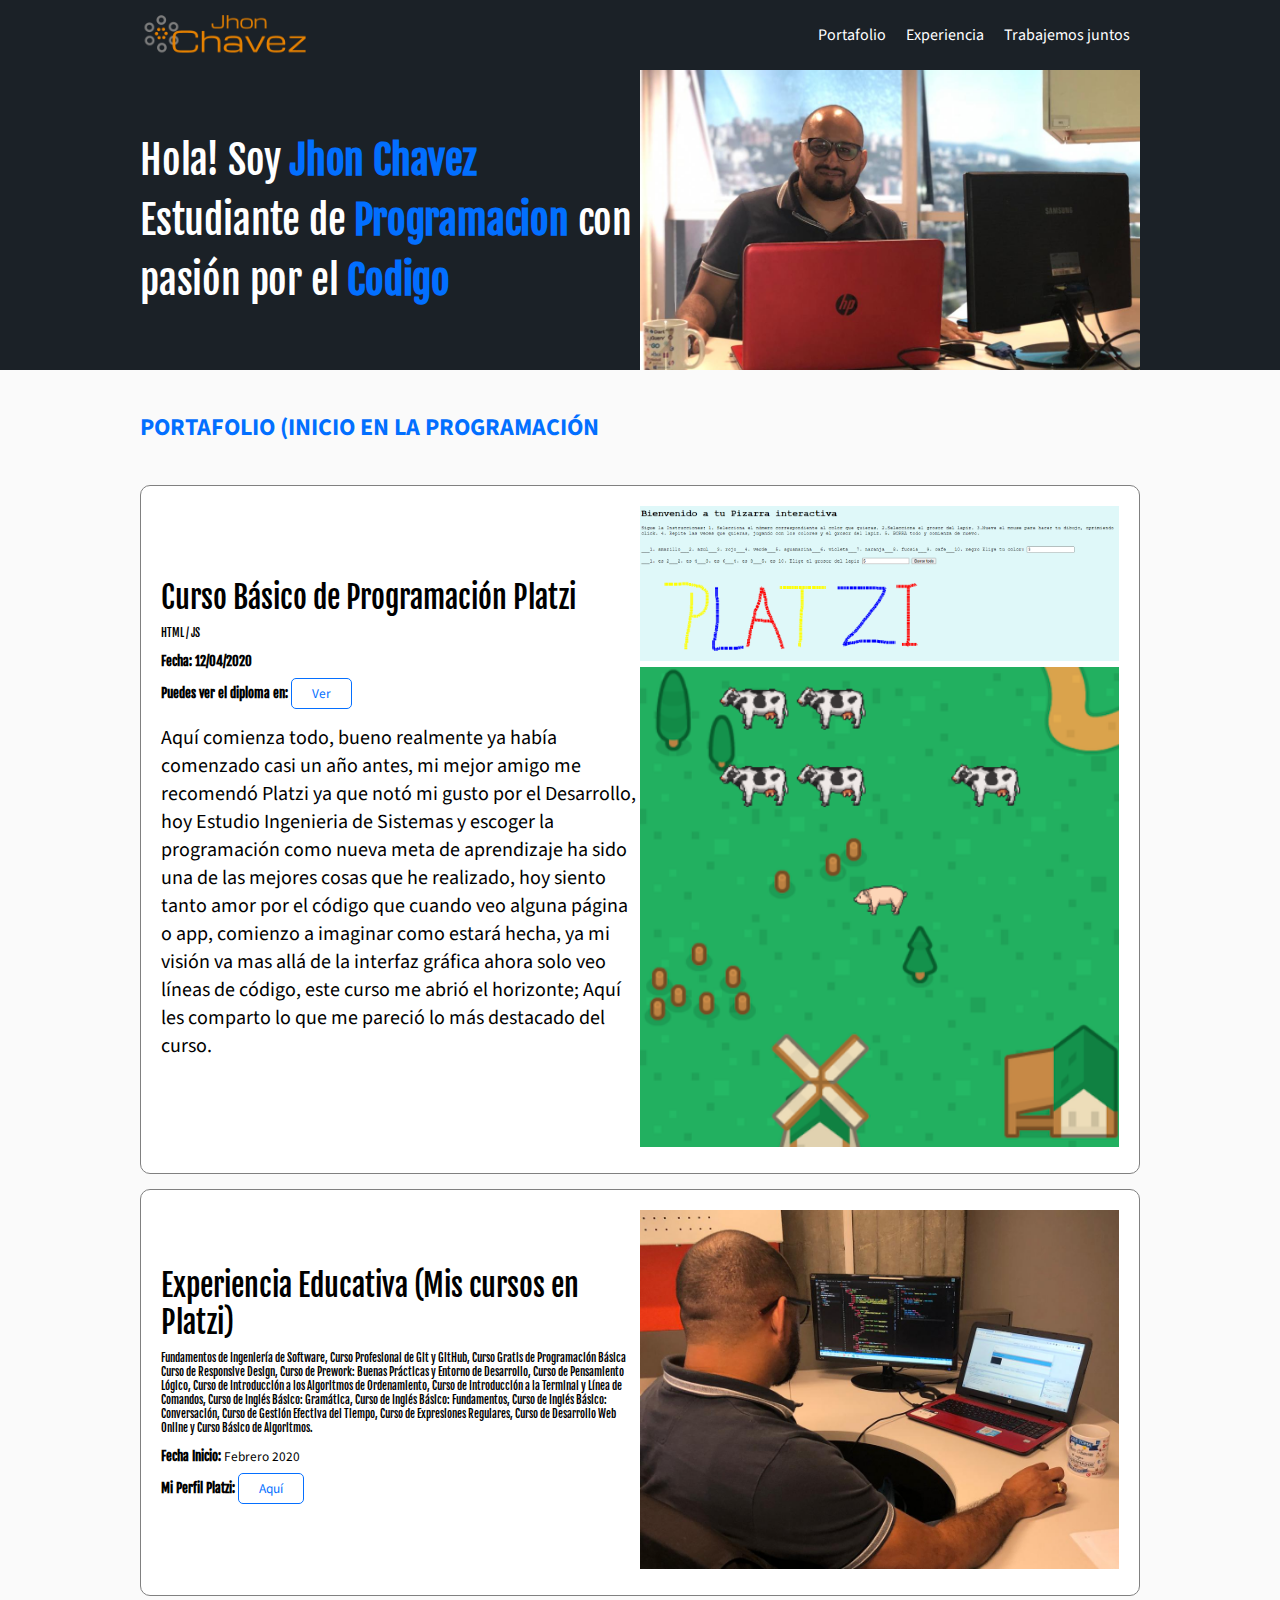
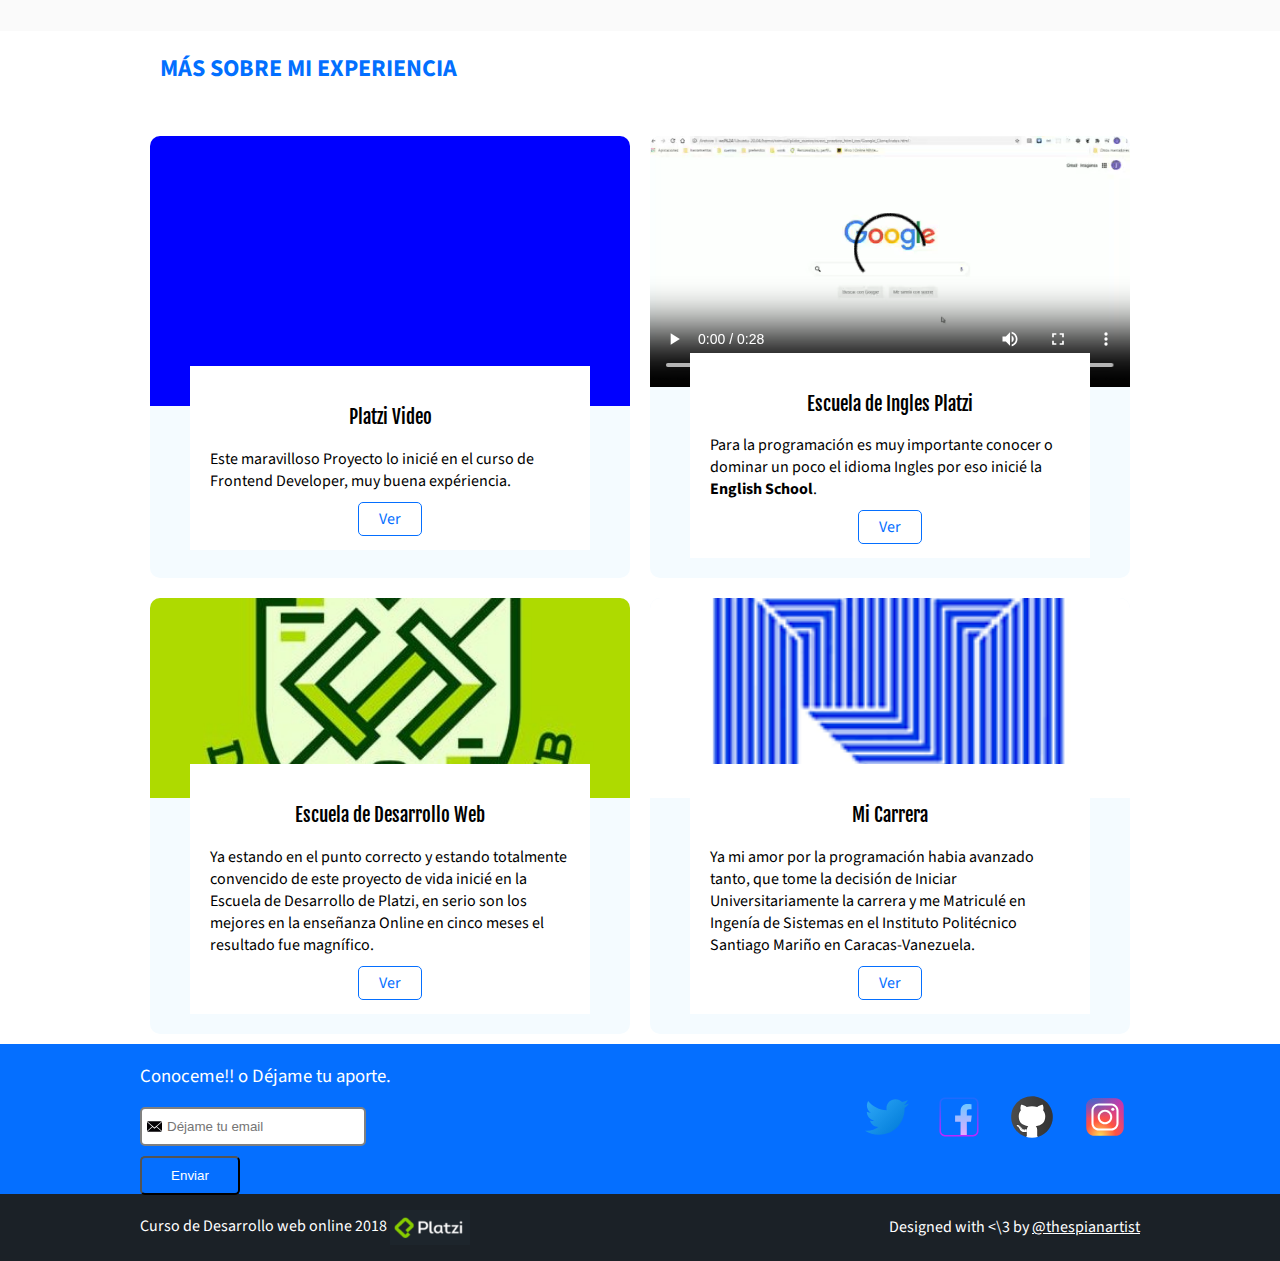
<file: web_site/index.html>
<!DOCTYPE html>
<html lang="es">
<head>
<meta charset="UTF-8" />
<title>Jhon Chavez</title>
<link rel="icon" type="image/png" href="images/favicon.png" />
<link href="https://fonts.googleapis.com/css?family=Fjalla+One|Source+Sans+Pro" rel="stylesheet">
<!-- <link rel="stylesheet" href="./assets/css/media.css" media="screen and (max-width:768px)"> -->
<link rel="stylesheet" href="./assets/css/estilos.css">
<!-- <style>
    @media screen and (max-width:768px) {
        body {
        border: 10px solid blue;
    }
</style> -->
<meta name="viewport"  content="width=device-width, initial-scale=1">  <!--width= device-width para que se adapte según la pantalla del dispositivo
initial-scale= 1 para indicar el escalado según el dispositivo -->
</head>
<body>
    <i class="icon-menu burger-button" id="burger-menu"></i>
<header class="header">
    <div class="container">
    <figure class="logo">
        <img src="./assets/image/logo.png" height="50" alt="Logo de jhon chavez" />
    </figure>
    <nav class="menu">
        <ol>
        <li>
            <a class="link" href="#portafolio">Portafolio</a>
        </li>
        <li>
            <a class="link" href="#eventos">Experiencia</a>
        </li>
        <li>
            <a class="link" href="#contacto">Trabajemos juntos</a>
        </li>
        </ol>
    </nav>
    </div>
</header>
<section class="hero">
    <div class="container">
    <h1>
        Hola! Soy <strong>Jhon Chavez</strong> <br/> Estudiante de <strong>Programacion</strong> con <br> pasión por el <strong>Codigo</strong>
    </h1>
    <img class="hero-image" src="./assets/image/hero.jpeg" width="500" height="300" alt="imagen principal del sitio"> 
    </div>
</section>
<section id="portafolio" class="portfolio">
    <div class="container">
    <h2>Portafolio (Inicio en la Programación</h2>
    <article class="project">
    <div class="project-details">
        <h3 class="project-title">Curso Básico de Programación Platzi</h3>  
        <h6 class="project-course">HTML / JS</h6>
        <p class="project-date"><small><strong>Fecha: 12/04/2020</strong></small></p>
        <p class="project-url"><small><strong>Puedes ver el diploma en:</strong> <a class="event-url" 
            href="https://platzi.com/@jhchavez/" target="_blank">Ver</a></small></p>
        <p class="project-description">Aquí comienza todo, bueno realmente ya había comenzado casi un año antes, mi mejor amigo
            me recomendó Platzi ya que notó mi gusto por el Desarrollo, hoy Estudio Ingenieria de Sistemas y escoger 
        la programación como nueva meta de aprendizaje ha sido una de las mejores cosas que he realizado, hoy siento tanto
    amor por el código que cuando veo alguna página o app, comienzo a imaginar como estará hecha, ya mi visión va mas allá
de la interfaz gráfica ahora solo veo líneas de código, este curso me abrió el horizonte; Aquí les comparto lo que me 
pareció lo más destacado del curso.</p>
    </div>
    <figure class="project-imageContainer">
        <img class="project-image" width="500" src="./assets/image/pizarra.PNG" alt="Img Pizarra">
        <img class="project-image" width="500" src="./assets/image/villa_platzi.PNG" alt="Img villa platzi">
    </figure>
    </article>
    <article class="project">
        <div class="project-details">
        <h3 class="project-title">Experiencia Educativa (Mis cursos en Platzi)</h3>
        <h6 class="project-course">Fundamentos de Ingeniería de Software, Curso Profesional de Git y GitHub, Curso Gratis de Programación Básica
            Curso de Responsive Design, Curso de Prework: Buenas Prácticas y Entorno de Desarrollo, Curso de Pensamiento Lógico,
            Curso de Introducción a los Algoritmos de Ordenamiento, Curso de Introducción a la Terminal y Línea de Comandos,
            Curso de Inglés Básico: Gramática, Curso de Inglés Básico: Fundamentos, Curso de Inglés Básico: Conversación,
            Curso de Gestión Efectiva del Tiempo, Curso de Expresiones Regulares, Curso de Desarrollo Web Online y Curso Básico de Algoritmos.</h6>
        <p class="project-date"><small><strong>Fecha Inicio:</strong> Febrero 2020</small></p>
        <p class="project-url"><small><strong>Mi Perfil Platzi:</strong> <a class="event-url" 
            href="https://platzi.com/@jhchavez/" target="_blank">Aquí</a></small></p>
        <p class="project-description"></p>
        </div>
        <figure class="project-imageContainer">
        <img class="project-image" width="500" src="./assets/image/Experiencia.jpeg" alt="img Experiencia">
        </figure>
    </article>
    </div>
</section>
<div class="container">
    <h2 class="event-list-title">Más sobre mi experiencia</h2>
</div>
<section id="eventos" class="event-list">
    <div class="container">
    <article class="event">
        <figure class="event-imageContainer">
            <div class="flexible-video">
                <iframe class="youtube-video" width="560" height="315" src="https://www.youtube.com/embed/2BQGVwgNJgU" frameborder="0" allow="accelerometer; autoplay; encrypted-media; gyroscope; picture-in-picture" allowfullscreen></iframe>
                </div>
        <!-- <img class="event-image" src="./assets/image/platzivideo.jpg" width="500" /> -->
        </figure>
        <div class="event-detail">
        <h3 class="event-title">Platzi Video</h3>
        <p class="event-description">Este maravilloso Proyecto lo inicié en el curso de Frontend Developer, muy buena 
            expériencia.</p>
        <a class="event-url" href="https://www.youtube.com/watch?v=2PzsMfJNFm0" target="_blank">Ver</a>
        </div>
    </article>
    <article class="event">
        <figure class="event-imageContainer">
        <!-- <img class="event-image" src="./assets/image/English school.jpg" width="500" /> -->
        <video class="html-video" src="./assets/videos/google_clone.mp4" width="720" height="376" controls></video>

        </figure>
        <div class="event-detail">
        <h3 class="event-title">Escuela de Ingles Platzi</h3>
        <p class="event-description">Para la programación es muy importante conocer o dominar un poco el idioma Ingles
            por eso inicié la <strong>English School</strong>.</p>
        <a class="event-url" href="https://platzi.com/idioma-ingles/" target="_blank">Ver</a>
        </div>
    </article>
    <article class="event">
        <figure class="event-imageContainer">
        <img class="event-image" src="./assets/image/Escuela_des.jpg" width="500" />
        </figure>
        <div class="event-detail">
        <h3 class="event-title">Escuela de Desarrollo Web</h3>
        <p class="event-description">Ya estando en el punto correcto y estando totalmente convencido de este proyecto de vida
            inicié en la Escuela de Desarrollo de Platzi, en serio son los mejores en la enseñanza Online
            en cinco meses el resultado fue magnífico.</p>
        <a class="event-url" href="https://www.youtube.com/watch?v=2PzsMfJNFm0" target="_blank">Ver</a>
        </div>
    </article>
    <article class="event">
        <figure class="event-imageContainer">
        <img class="event-image" src="./assets/image/psm.jpg" width="500" />
        </figure>
        <div class="event-detail">
        <h3 class="event-title">Mi Carrera</h3>
        <p class="event-description">Ya mi amor por la programación habia avanzado tanto, que tome la decisión 
            de Iniciar Universitariamente la carrera y me Matriculé en Ingenía de Sistemas
            en el Instituto Politécnico Santiago Mariño en Caracas-Vanezuela.</p>
        <a class="event-url" href="http://www.psmcaracas.edu.ve/" target="_blank">Ver</a>
        </div>
    </article>
    </div>
</section>
<section id="contacto" class="contact">
    <div class="container">
    <form action="/suscripcion/" class="form-email">
        <h3>Conoceme!! o Déjame tu aporte.</h3>
        <input type="text" placeholder="Déjame tu email" id="email">
        <button>Enviar</button>
    </form>
    <div class="social">
        <a href="https://twitter.com/ccs_code" target="_blank" class="social-link twitter"></a>
        <a href="https://www.facebook.com/CodeCcs" target="_blank" class="social-link facebook"></a>
        <a href="https://github.com/jhchavez?tab=repositories" target="_blank" class="social-link github"></a>
        <a href="https://www.instagram.com/code_ccs/?hl=es-la" target="_blank" class="social-link instagram"></a>
    </div>
    </div>
</section>
<footer class="footer">
    <div class="container">
    <div>
        <p>Curso de Desarrollo web online 2018 <img src="./assets/image/platzi.png" width="80" alt="platzi"></p>
    </div>
    <div>
        <p>
        Designed with <\3 by <a href="https://twitter.com/thespianartist">@thespianartist</a>
        </p>
    </div>
    </div>
</footer>
    <script>
    // console.log('Hola mundo');
    const ipad = window.matchMedia('screen and (max-width:767px)');
    const menu = document.querySelector('.menu');
    // console.log(menu);
    const burgerButton = document.querySelector('#burger-menu');
    // console.log(burgerButton);
    

    ipad.addListener(validation)

    function validation(event){
        if (event.matches) {
            burgerButton.addEventListener('click', hideShow)
        } else {
            burgerButton.removeEventListener('click', hideShow)
        }
    }

    function hideShow( ){
        if (menu.classList.contains('is-active')) {
            menu.classList.remove('is-active');
        } else {
            menu.classList.add('is-active');
        }
    }
    </script>
</body>
</html>
</file>
<file: web_site/assets/css/media.css>
body {
    border: 10px solid red;
}
</file>
<file: web_site/assets/css/estilos.css>
/* reglas
selectores
declaraciones
propiedades
valores */


/* seletor de etiqueta  header - section - article - nav */
/* header {
background: pink;
color: red
} */

/* selector descendente  */
/* body header div nav ol li a  */

/* selector de clase . */

/* .link */

/* selector de id # */
/* #portafolio */



/* gris oscuro = #1d252c */
/* gris claro = #626262 */
/* background gris = #1b2127 */
/* celeste = #026fff */

@font-face {
font-family: 'icomoon';
src:  url('../fonts/icomoon.eot');
src:  url('../fonts/icomoon.eot') format('embedded-opentype'),
    url('../fonts/icomoon.ttf') format('truetype'),
    url('../fonts/icomoon.woff') format('woff'),
    url('../fonts/icomoon.svg') format('svg');
font-weight: normal;
font-style: normal;
font-display: block;
}

[class^="icon-"], [class*=" icon-"] {
/* use !important to prevent issues with browser extensions that change fonts */
font-family: 'icomoon' !important;
speak: never;
font-style: normal;
font-weight: normal;
font-variant: normal;
text-transform: none;
line-height: 1;

/* Better Font Rendering =========== */
-webkit-font-smoothing: antialiased;
-moz-osx-font-smoothing: grayscale;
}

.icon-menu:before {
content: "\e9bd";
}

body {
font-family: 'Source Sans Pro', sans-serif;
margin: 0;
}

h1, 
h2,
h3,
h4,
h5,
h6{
font-family: 'Fjalla One', sans-serif;
font-weight: normal;
/* font-style: italic; */
}

h1 {
font-size: 40px;
line-height: 1.5;
letter-spacing: -.2px;
color: white;
margin: 0;
/* margin: 100px 150px 70px 30px; */
/* text-transform: uppercase; */
/* text-decoration: dashed; */
}
h1 strong {
color: #026fff;
}
h2 {
color: #026fff;
text-transform: uppercase;
font-family: 'Source Sans Pro', sans-serif;
font-weight: bold;
font-size: 24px;
margin-bottom: 40px;
}

.hero {
height: 300px;
/* background-image: url('../images/hero.jpg'); */
background-color: #1b2127;
/* background-size: 500px 300px; */
/* background-repeat: no-repeat; */
/* background-position-x: right; */
display: flex;
align-items: center;
justify-content: space-between;
flex-wrap: wrap;
}

.hero-image{
object-fit: cover;
}


.portfolio {
background: #fafafa;
padding: 20px;
/* background: red; */
}

.project {
/* border-top: 10px solid red;
border-right: 10px solid green;
border-left: 10px solid orange;
border-bottom: 10px solid pink; */
/* color: blue; */
/* border-top-color: red;
border-top-width: 15px;
border-top-style: solid; */
border: 1px solid gray;
border-radius: 10px;
/* border-top-left-radius: 50px;
border-top-right-radius: 10px;
border-bottom-left-radius: 10px;
border-bottom-right-radius: 10px; */
/* margin: 10px; */
margin-bottom: 15px;
/* margin-right
margin-left 
margin-top */
padding: 20px;
background: white;
display: flex;
align-items: center;
justify-content: space-between;
flex-wrap: wrap;
}
.project-course,
.project-date,
.project-url {
margin: 10px 0;
}
.project-description {
font-size: 20px;
}
.project strong {
font-family: 'Fjalla One', sans-serif;
}
/* .project-date {
margin: 10px 0;
} */

.project-title {
font-size: 30px;
margin-top: 0;
margin-bottom: 10px;
}


.project-details {
width: 50%;
}

.project-imageContainer {
width: 50%;
}

.project-imageContainer img {
    max-width: 100%;
}

.header {
background-color: #1b2127;
color: white;
display: flex;
height: 70px;
align-items: center;
justify-content: space-between;
flex-wrap: wrap;
}

ol,
ul {
margin: 0;
padding: 0;
list-style: none;
}

figure {
margin: 0;
}

.header a {
color: white;
text-decoration: none;
}
.menu {
height: inherit;
}
.header ol {
display: flex;
height: inherit;
}
.header ol li {
height: inherit;
}
.header a {
display: flex;
align-items: center;
height: inherit;
padding: 0 10px;
}

.flexbox {
display: flex;
/* flex-wrap: nowrap; */
flex-wrap: wrap;
/* flex-direction: column; */
}

.box {
width: 50px;
height: 50px;
margin: 5px;
border: 1px solid red;

flex-shrink: 0;
}

.footer {
color: white;
background-color: #1b2127;
display: flex;
align-items: center;
justify-content: space-between;
flex-wrap: wrap;
}

.footer img {
vertical-align: middle;
}

.footer a {
color: white;
}

.event-list {
display: flex;
flex-wrap: wrap;
}
.event-list-title {
margin-left: 20px;
}
.event { 
margin: 1%;
width: 48%;
flex-shrink: 0;
border-radius: 10px;
overflow: hidden;
background: #f4fbff;
}
.event img {
width: 480px;
height: 200px;
object-fit: cover;
}
.event-detail {
margin: 20px 40px;
margin-top: -40px;
background-color: white;
position: relative;
padding: 20px;
text-align: center;
}
.event-description {
text-align: left;
}

.event-url {
color: #056fff;
border: 1px solid;
padding: 5px 20px;
text-decoration: none;
border-radius: 5px;
}

.contact {
background-color: #056fff;
color: white;
height: 150px;
display: flex;
align-items: center;
justify-content: space-between;
flex-wrap: wrap;
}

.social {
}

.social-link {
display: inline-block;
width: 50px;
height: 50px;
margin: 0 10px;
background-size: 50px 50px;
}

.social-link.twitter {
background-image: url('../image/icons8-twitter.svg');
}
.social-link.facebook {
background-image: url('../image/icons8-facebook.svg');
}
.social-link.github {
background-image: url('../image/icons8-github.svg');
}
.social-link.instagram {
background-image: url('../image/icons8-instagram.svg');
}


.form-email input {
border-color: gray;
border-style: solid;
border-radius: 5px;
padding: 10px 20px 10px 25px;
background-image: url('../image/envelope.svg');
background-size: 15px 15px;
background-repeat: no-repeat;
background-position-y: center;
background-position-x: 5px;
}

.form-email button {
display: block;
background: transparent;
color: white;
padding: 10px 0;
border-radius: 5px;
width: 100px;
margin-top: 10px;
}

.form-email h3 { 
font-family: 'Source Sans Pro', sans-serif;
}

.container {
/* border: 1px solid red; */
max-width: 1000px;
/* width: 100%; */
flex: 1;
margin: 0 auto;
display: inherit;
justify-content: inherit;
align-items: inherit;
height: inherit;
flex-wrap: inherit;
}

.burger-button {
    width: 40px;
    height: 40px;
    border-radius: 50%;
    background-color: rgba(0, 0, 0, .8);
    display: none;
    line-height: 40px;
    text-align: center;
    position: fixed;
    z-index: 4;
    left: 5px;
    top: 5px;
    color: white;
    /* font-size: 30px; */
}

/* desktop first se comienza desde el MQ mas grande*/

@media screen and (max-width: 1023px) {
    .event-list-title{
        margin-left: 0;
    }
    .portfolio {
        padding: 0;
    }
    .container {
        padding: 0 1em;
    }
    .hero {
        height: auto;
        position: relative;
        overflow: hidden;
        padding: 2em;
    }
    .hero-image {
        position: absolute;
        z-index: 1;
        left: 0;
        right: 0;
        top: 0;
        bottom: 0;
        width: 100%;
    }
    h1 { 
        font-size: 2em;
        z-index: 2;
    }

}
.html-video {
        width: 100%;
        height: auto;
        max-width: 100%;
    }
    .youtube-video {
        /* width: 100%;
        height: auto; */
        position: absolute;
        top: 0;
        bottom: 0;
        right: 0;
        left: 0;
        width: 100%;
        height: 100%;
        /* z-index: 3; */
    }
    .flexible-video {
        width: 100%;
        height: 0;
        padding-top: 56.25%;
        background: blue;
        position: relative;
    }

@media screen and (max-width: 767px) { 
    h2 {
        font-size: 1.2em;
        margin: .5em 0;
    }
    .burger-button {
        display: block;
    }
    .header {
        display: block;
        height: auto;
    }
    .header ol {
        display: block;
    }
    .header ol li {
        height: 50px;
        text-align: center;
    }
    .header a {
        justify-content: center;
        height: 40px;
        font-size: 2em;
        text-decoration: underline;
        margin-bottom: .5em;
    }
    .header .logo {
        text-align: center;
    }
    .menu {
        position: fixed;
        background: rgba(5, 111, 255, .7);
        z-index: 3;
        top: 0;
        left: -100vw;
        width: 100vw;
        /* height: 100vh; */
        bottom: 0;
        display: flex;
        align-items: center;
        justify-content: center;
        transition: .3s;
    }
    .menu.is-active {
        left: 0;
    }
    .project {
        display: block;
    }
    .project-imageContainer {
        width: auto;
        text-align: center;
    }
    .project-details {
        width: auto;
        /* font-size: 10px; */
    }
    .project-course, .project-date, .project-url {
        margin: .3em 0;
    }
    .project-title{
        font-size: 1.5em;
        margin-bottom: .3em;
    }
    .project-url {
        font-size: 1em;
    }
    .project-course {
        font-size: .7em;
    }
    .project-date {
        font-size: 1em;
    }
    .project-description {
        font-size: 1em;
    }
    .event {
        width: auto;
        flex-shrink: initial;
    }
    .event img {
        width: 100%;
    }
    .event-detail {
        /* 1em = 16px */
        margin: -2px .5em .5em;
        padding: 1em;
    }
}

@media screen and (max-width: 480px) {
    h1 {
        font-size: 1.5em;
    }
    .project-details {
        font-size: 14px;
    }
    .event-detail {
        /* 1em = 16px */
        margin: -2px .5em .5em;
        padding: 1em;
    }
    .project-course {
        font-size: .9em;
    }
    .contact {
        height: auto;
        padding: 1.5em 0;
        text-align: center;
        display: block;
    }
    .form-email button {
        margin: 1em auto;
    }
    .form-email h3 {
        margin-top: 0;
    }
    .footer {
        display: block;
        text-align: center;
        border: 1px solid transparent;
    }
    .social-link {
        width: 40px;
        height: 40px;
        background-size: 100%;
    }
}

@media screen and (max-width: 320px) {
    h1 {
        font-size: 1.2em;
        /* background: rgba(0, 0, 0, .5); */
    }
    .hero{
        padding: 2em 1em;
    }
}
</file>
